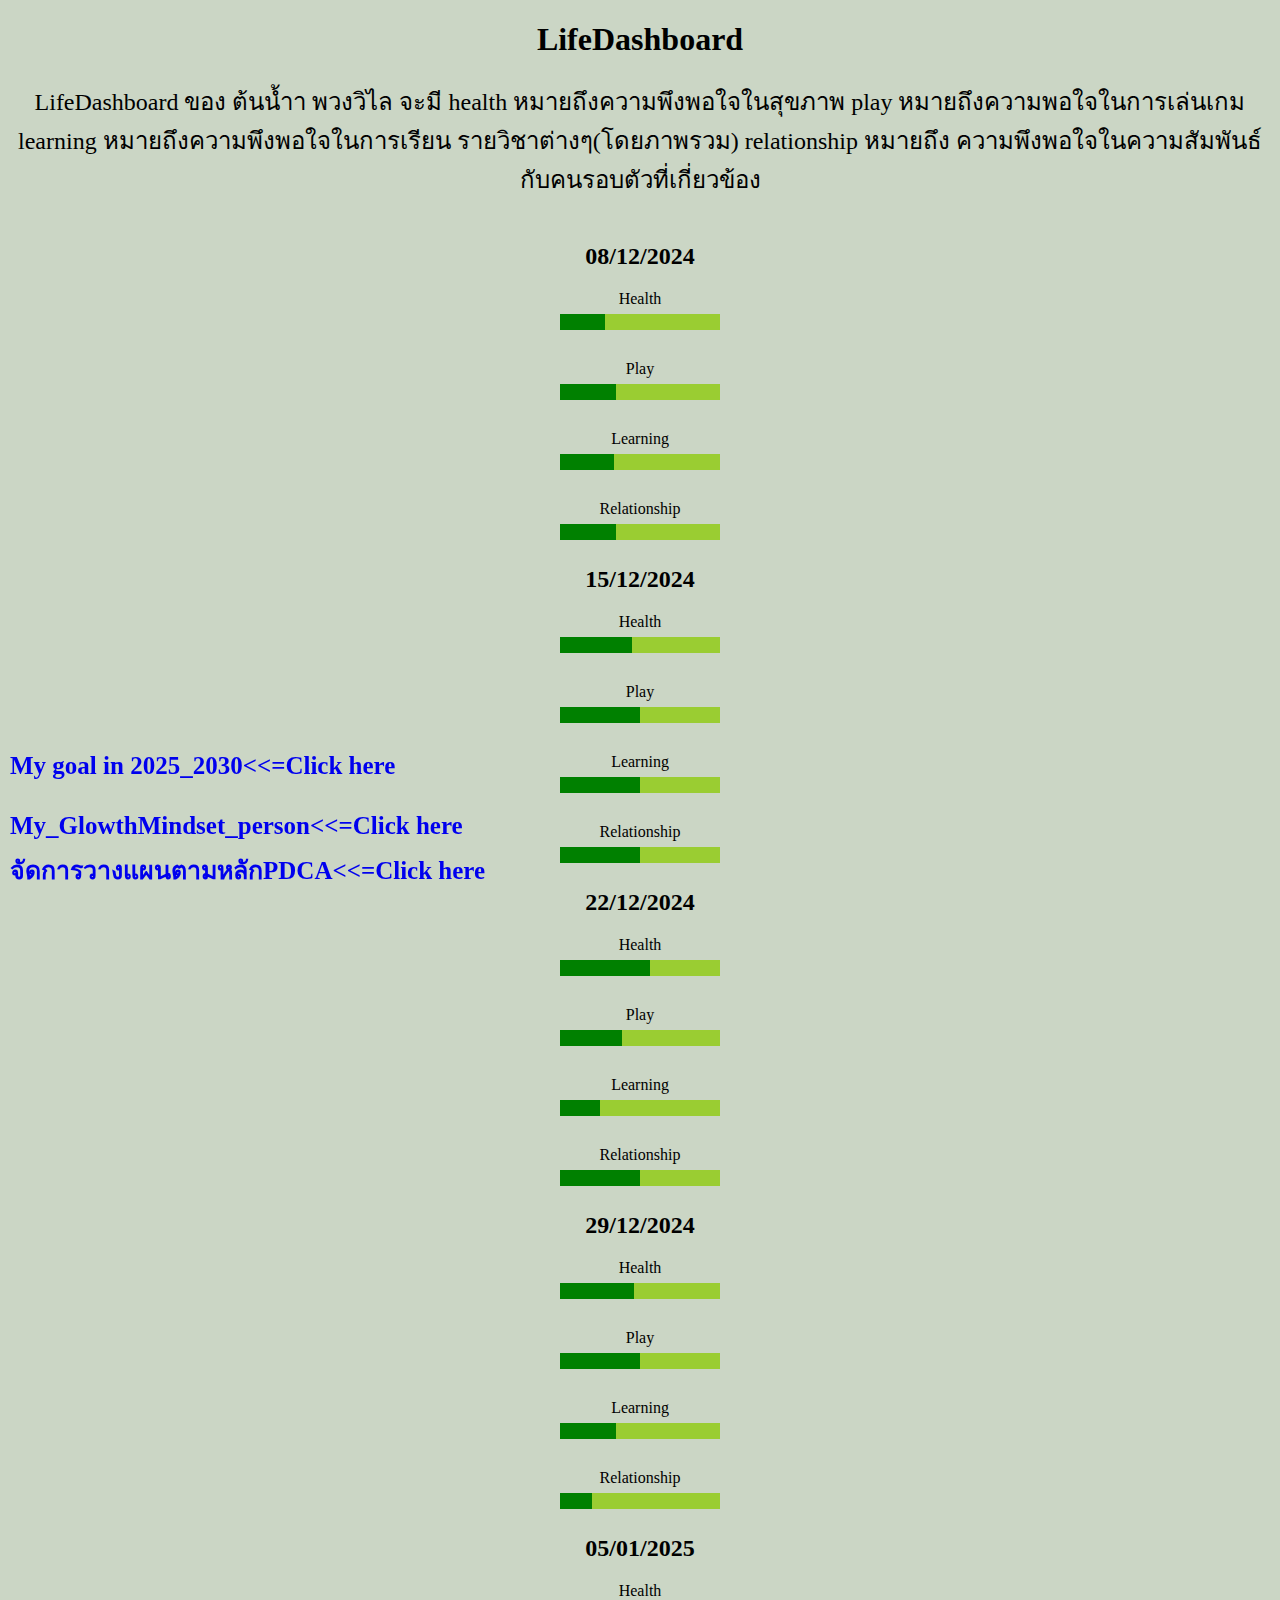
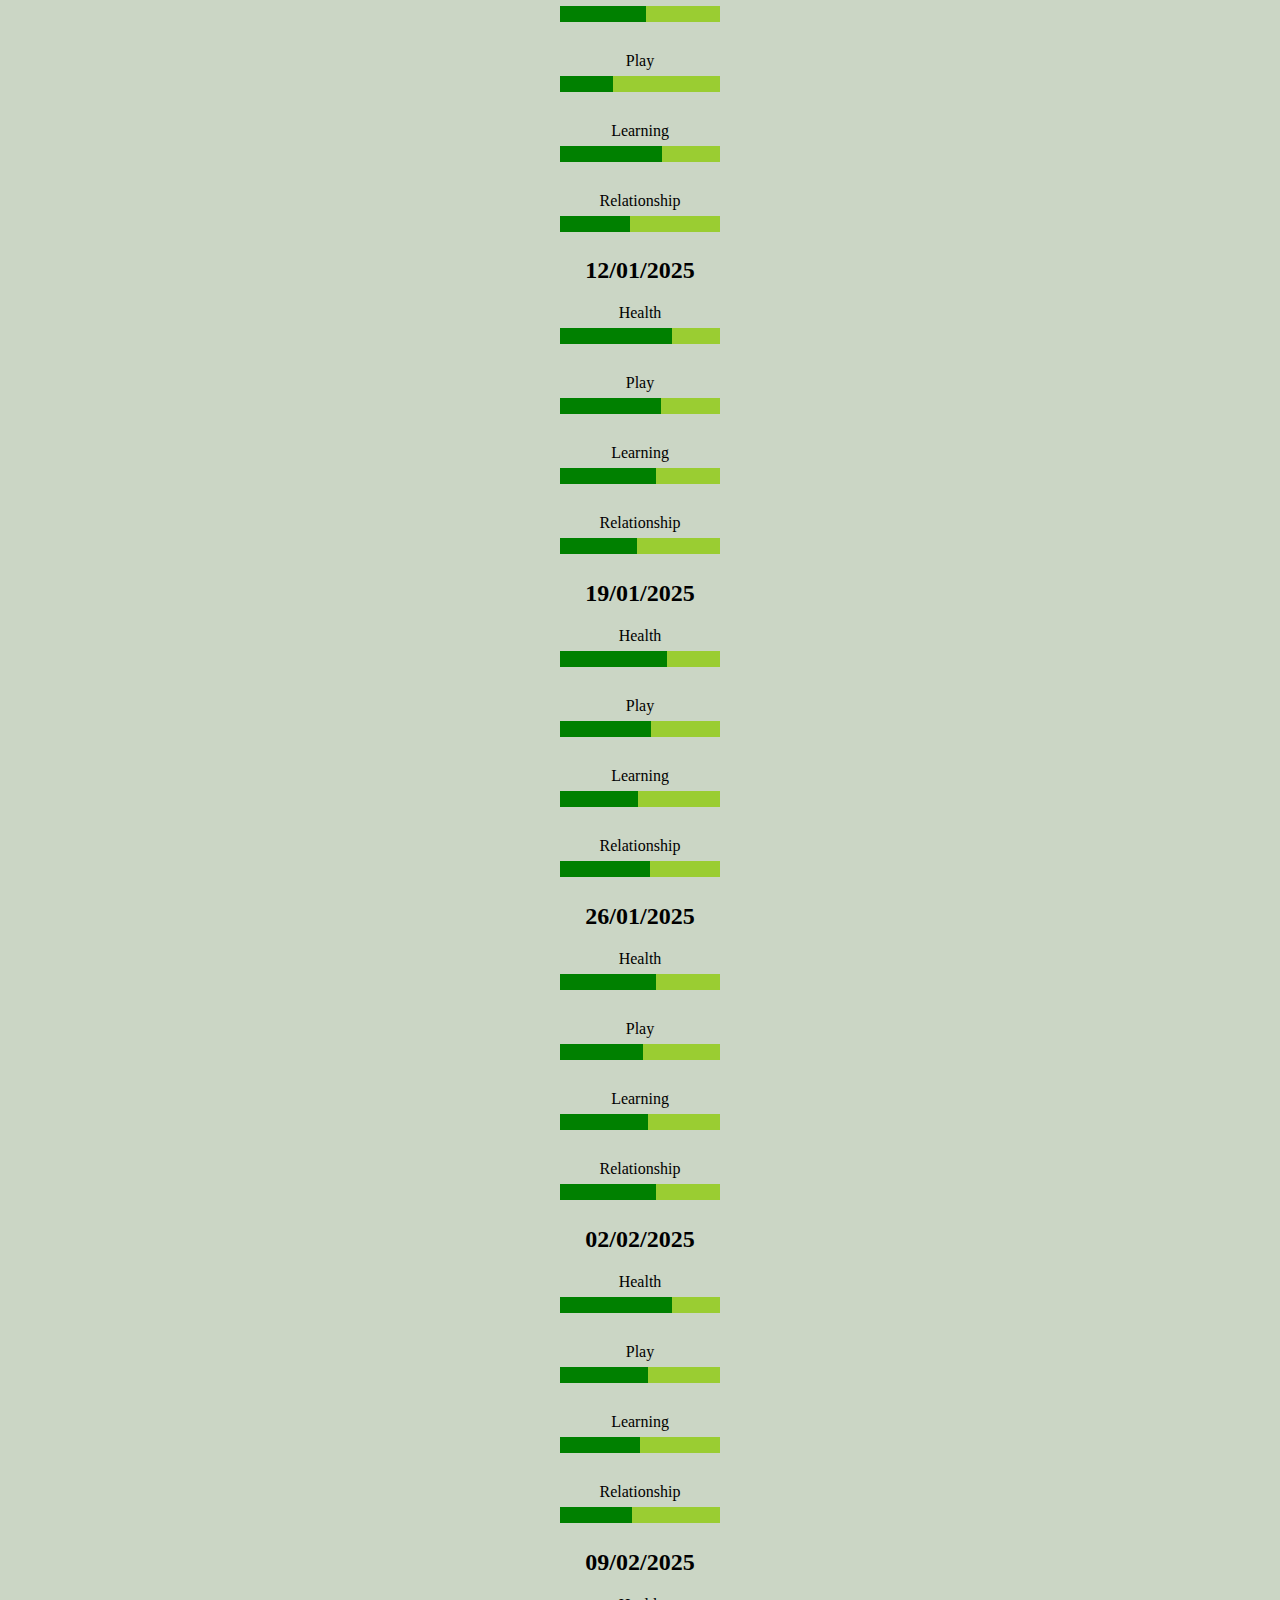
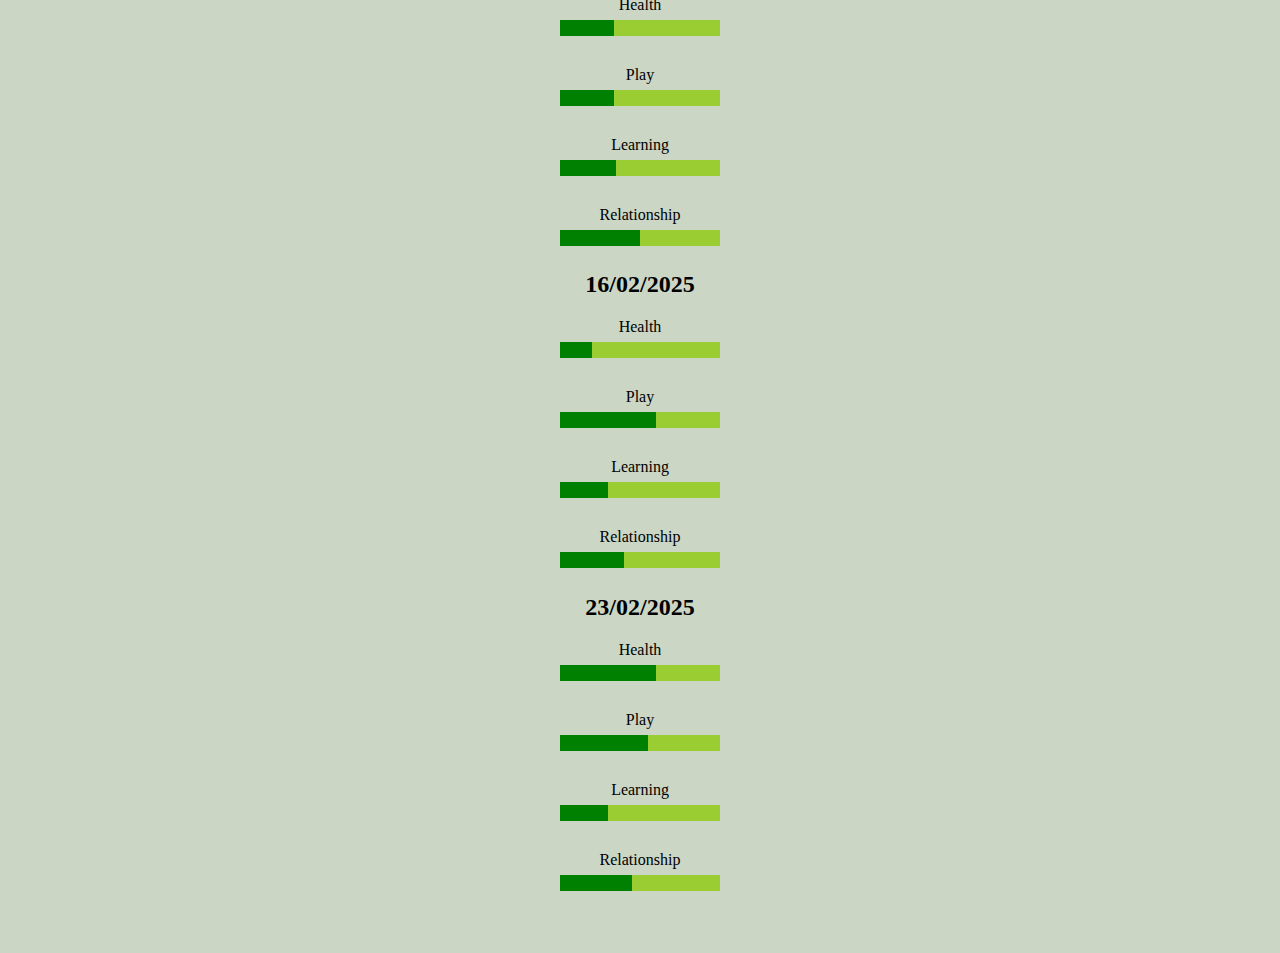
<file: index.html>
<!DOCTYPE html>
<html lang="en">

<head>
  <meta charset="UTF-8">
  <meta name="viewport" content="width=device-width, initial-scale=1.0">
  <title>My_life_dashboard</title>

  <link rel="stylesheet" href="style.css">
</head>


<body>

  <h1 style="text-align: center;">LifeDashboard</h1>
  <center>
    <p class="paragraph">LifeDashboard ของ ต้นน้ำา พวงวิไล จะมี health หมายถึงความพึงพอใจในสุขภาพ play หมายถึงความพอใจในการเล่นเกม
      learning หมายถึงความพึงพอใจในการเรียน
      รายวิชาต่างๆ(โดยภาพรวม) relationship หมายถึง ความพึงพอใจในความสัมพันธ์กับคนรอบตัวที่เกี่ยวข้อง</p>
 </center>  
  


 <div class="dashboard_01">
 <script src="data.js"></script>
 </div>




  <a class="link" href="glowth_Mindset_person.html" style="bottom:60px">My_GlowthMindset_person<<=Click here</a><br>
 <br> 
 <br> 
  <a class="link" href="my_goal.html" style="bottom:120px;">My goal in 2025_2030<<=Click here</a>
  <a class="link" href="PDCA_plan.html" style="bottom:px;">จัดการวางแผนตามหลักPDCA<<=Click here</a>

</body>

</html>
</file>
<file: style.css>
.dashboard_01 {
      display: flex;
      flex-direction: column;
      gap: 6px;
      align-items: center;
      -webkit-appearance: none;
      appearance: none;

    }
    progress {
      -webkit-appearance: none;
      appearance: none;
    }
    progress::-webkit-progress-bar {
      background-color: yellowgreen;
    }
    progress ::-webkit-progress-value {
      background-color: yellowgreen;
      transition: width 0.3s ease;
    }
    body {
      background-color:#cbd6c5;
    }
    #health {
      color: red;
    }
    @keyframes  blink {
      0%{
        opacity: 0;
      }
      25%{
        opcity:0.5;
      }
      50%{
        opacity: 1;
      }
      75%{
        opacity:0.5
      }
      100%{
        opacity:0;
      }
    }
    .link{
      text-decoration:none;
      font-size:25px;
      font-weight:bold;
      transition:all 0.3s ease;
      position:fixed;
      left: 10px;
      bottom: 10px;
      animation:blink 1.5s infinite;
    }
    .paragraph{
        font-size:24px;
        font-family:serif;
    }
</file>
